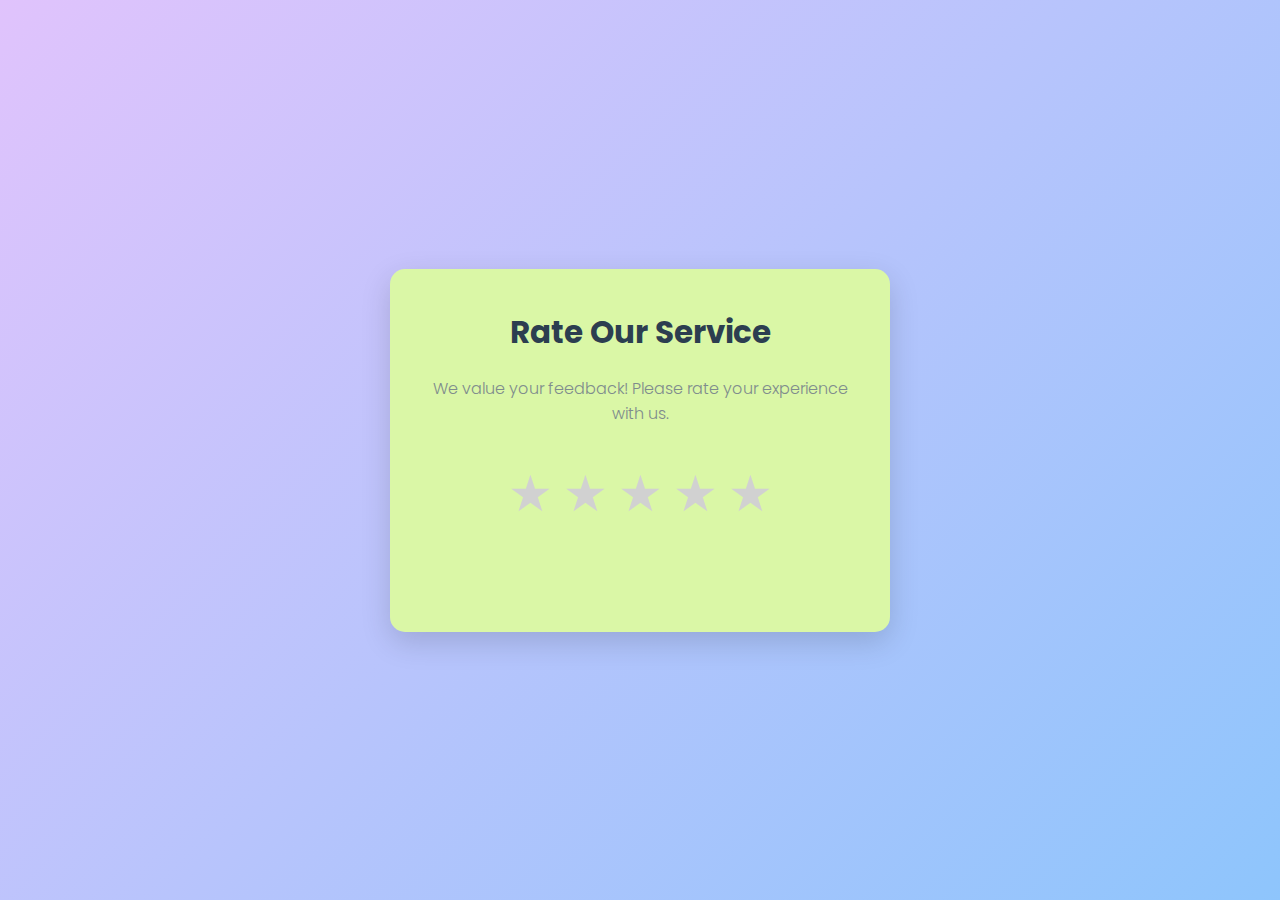
<file: index.html>
<!DOCTYPE html>
<html lang="en">
<head>
  <meta charset="UTF-8">
  <meta name="viewport" content="width=device-width, initial-scale=1.0">
  <title>Rate Our Service</title>
  <link href="https://fonts.googleapis.com/css2?family=Poppins:wght@300;400;600&family=Playfair+Display:wght@700&display=swap" rel="stylesheet">
  <style>
    /* Global reset */
    * {
      margin: 0;
      padding: 0;
      box-sizing: border-box;
    }

    body {
      font-family: 'Poppins', sans-serif;
      display: flex;
      justify-content: center;
      align-items: center;
      min-height: 100vh;
      background: linear-gradient(135deg, #e0c3fc, #8ec5fc);
      color: #333;
    }

    /* Elegant container design */
    .container {
      background: #DAF7A6;
      border-radius: 15px;
      padding: 40px;
      text-align: center;
      max-width: 500px;
      width: 90%;
      box-shadow: 0 10px 30px rgba(0, 0, 0, 0.15);
      position: relative;
      overflow-y: auto;
      max-height: 90vh; /* Prevent form overflow */
    }

    h1, h2 {
      font-size: 31px;
      font-weight: 700;
      color: #2c3e50;
      margin-bottom: 20px;
    }

    p {
      font-size: 16px;
      font-weight: 300;
      color: #7f8c8d;
      margin-bottom: 30px;
    }

    /* Star rating system */
    .stars {
      display: flex;
      justify-content: center;
      gap: 10px;
      margin-bottom: 30px;
    }

    .star {
      font-size: 50px;
      color: #d1d1d1;
      cursor: pointer;
      transition: color 0.3s ease, transform 0.3s ease, filter 0.3s ease;
    }

    .star:hover,
    .star.selected {
      color: #ffcc00;
      transform: scale(1.2);
      filter: drop-shadow(0 0 10px #ffcc00);
    }

    /* Next button */
    button {
      background-color: #8e44ad;
      color: #ffffff;
      border: none;
      padding: 12px 30px;
      font-size: 16px;
      border-radius: 25px;
      font-weight: 600;
      cursor: pointer;
      transition: all 0.3s ease;
      box-shadow: 0 8px 15px rgba(142, 68, 173, 0.3);
      margin-top: 20px;
    }
	
	  .container {
    display: flex;
    flex-direction: column;
    justify-content: center;
    align-items: center;
  }

    button:hover {
      background-color: #732d91;
      box-shadow: 0 12px 20px rgba(142, 68, 173, 0.4);
      transform: translateY(-2px);
    }

    /* Form inputs */
    #feedback-form textarea,
    #feedback-form input {
      width: 100%;
      margin-bottom: 20px;
      padding: 10px;
      font-size: 16px;
      border: 1px solid #ccc;
      border-radius: 10px;
    }
     
	#feedback-form label {
      margin-bottom: 2px;
      font-size: 18px;
    }
	
	
    #feedback-form textarea {
      height: 80px;
    }

    /* Mobile responsive design */
    @media (max-width: 480px) {
      .container {
        padding: 20px;
      }

      .star {
        font-size: 40px;
      }

      h1, h2 {
        font-size: 27px;
      }

      p {
        font-size: 16px;
      }

      button {
        padding: 10px 20px;
        font-size: 18px;
      }
    }
  </style>
</head>
<body>
  <!-- Rating section -->
  <div class="container" id="rating-container">
    <h1>Rate Our Service</h1>
    <p>We value your feedback! Please rate your experience with us.</p>
    <div class="stars">
      <span class="star" data-value="1">&#9733;</span>
      <span class="star" data-value="2">&#9733;</span>
      <span class="star" data-value="3">&#9733;</span>
      <span class="star" data-value="4">&#9733;</span>
      <span class="star" data-value="5">&#9733;</span>
    </div>
    <p id="feedback-message"></p>
    
    <!-- Next button -->
    <button id="next-btn" style="display: none;">Next</button>
  </div>

  <!-- Feedback form -->
  <div class="container" id="feedback-form" style="display: none;">
    <h2>Customer Feedback</h2>
    <p>We would love to hear your thoughts or feedback on how we can improve your experience!</p>

    <!-- Service Quality Rating -->
    <label>Service Quality Rating</label>
    <div class="service-stars stars">
      <span class="star" data-value="1">&#9733;</span>
      <span class="star" data-value="2">&#9733;</span>
      <span class="star" data-value="3">&#9733;</span>
      <span class="star" data-value="4">&#9733;</span>
      <span class="star" data-value="5">&#9733;</span>
    </div>

    <!-- Communication Rating -->
    <label>Communication Rating</label>
    <div class="communication-stars stars">
      <span class="star" data-value="1">&#9733;</span>
      <span class="star" data-value="2">&#9733;</span>
      <span class="star" data-value="3">&#9733;</span>
      <span class="star" data-value="4">&#9733;</span>
      <span class="star" data-value="5">&#9733;</span>
    </div>

    <!-- Response Time Rating -->
    <label>Response Time Rating</label>
    <div class="responsetime-stars stars">
      <span class="star" data-value="1">&#9733;</span>
      <span class="star" data-value="2">&#9733;</span>
      <span class="star" data-value="3">&#9733;</span>
      <span class="star" data-value="4">&#9733;</span>
      <span class="star" data-value="5">&#9733;</span>
    </div>

    <!-- Feedback Text -->
    <label for="feedback">How can we do better?</label>
    <textarea id="feedback" rows="3" required></textarea>

    <!-- Email -->
    <label for="email">Email *</label>
    <input type="email" id="email" required>
    <p id="email-error" style="color: red; display: none;">Please enter a valid email address.</p>


    <button type="submit" id="submit-btn">Submit</button>
  </div>
<script>
  document.addEventListener('DOMContentLoaded', () => {
    const stars = document.querySelectorAll('.stars .star');
    const nextButton = document.getElementById('next-btn');
    const submitButton = document.getElementById('submit-btn');
    const emailInput = document.getElementById('email');
    const emailError = document.getElementById('email-error');
    const feedbackForm = document.getElementById('feedback-form');
    const thankYouMessage = document.createElement('h2');
    thankYouMessage.innerText = 'Thank you for your review!';
    thankYouMessage.style.color = '#2c3e50';
    thankYouMessage.style.display = 'none'; // Initially hidden
    feedbackForm.parentElement.appendChild(thankYouMessage);

    let selectedRating = 0;

    // Function to validate email format
    function validateEmail(email) {
      const emailPattern = /^[^\s@]+@[^\s@]+\.[^\s@]+$/;
      return emailPattern.test(email);
    }

    // Handle star rating selection
    stars.forEach(star => {
      star.addEventListener('click', (event) => {
        const ratingContainer = event.target.parentElement;
        const ratingType = ratingContainer.className.split(' ')[0];
        const ratingValue = parseInt(event.target.getAttribute('data-value'));

        // Update selected star ratings
        if (ratingType === 'stars') {
          selectedRating = ratingValue;
          document.getElementById('feedback-message').innerText = `You rated us ${ratingValue} stars!`;
          nextButton.style.display = 'block';  // Show the Next button when rating is selected
        }

        // Mark selected stars
        ratingContainer.querySelectorAll('.star').forEach((star, index) => {
          star.classList.toggle('selected', index < ratingValue);
        });
      });
    });

    // Handle Next button click
    nextButton.addEventListener('click', () => {
      if (selectedRating >= 4) {
        // If rating is 4 or 5 stars, redirect to Google Review page
        window.location.href = 'https://search.google.com/local/writereview?placeid=ChIJHwqHPzKwEmsR0RfGlwQXCyg'; // Replace with your Google Review link
      } else {
        // If rating is less than 4 stars, show the feedback form
        document.getElementById('rating-container').style.display = 'none';
        feedbackForm.style.display = 'block';
      }
    });

    // Handle Submit button click
    submitButton.addEventListener('click', async (event) => {
      event.preventDefault();

      const serviceRating = Array.from(document.querySelector('.service-stars').children).filter(star => star.classList.contains('selected')).length;
      const communicationRating = Array.from(document.querySelector('.communication-stars').children).filter(star => star.classList.contains('selected')).length;
      const responseTimeRating = Array.from(document.querySelector('.responsetime-stars').children).filter(star => star.classList.contains('selected')).length;
      const feedback = document.getElementById('feedback').value;
      const email = emailInput.value;

      // Validate email before submission
      if (!validateEmail(email)) {
        emailError.style.display = 'block';  // Show error message if email is invalid
        return;
      } else {
        emailError.style.display = 'none';  // Hide error message if email is valid
      }

      // Get current date and time
      const dateTime = new Date().toLocaleString();

      // Prepare data to send
      const feedbackData = {
        mainRating: selectedRating,
        serviceRating,
        communicationRating,
        responseTimeRating,
        feedback,
        email,
        dateTime  // Include date and time
      };

      const apiUrl = 'https://sheetdb.io/api/v1/d7g2vqad93nos?sheet=google review';
      try {
        const response = await fetch(apiUrl, {
          method: 'POST',
          headers: { 'Content-Type': 'application/json' },
          body: JSON.stringify(feedbackData),
        });
        const result = await response.json();
        if (result.created) {
          // After successful submission, hide the feedback form and show the thank you message
          feedbackForm.style.display = 'none';
          thankYouMessage.style.display = 'block';  // Show the thank you message
        } else {
          alert('An error occurred. Please try again.');
        }
      } catch (error) {
        console.error('Error submitting feedback:', error);
        alert('There was an issue submitting your feedback.');
      }
    });
  });
</script>




</body>
</html>
</file>
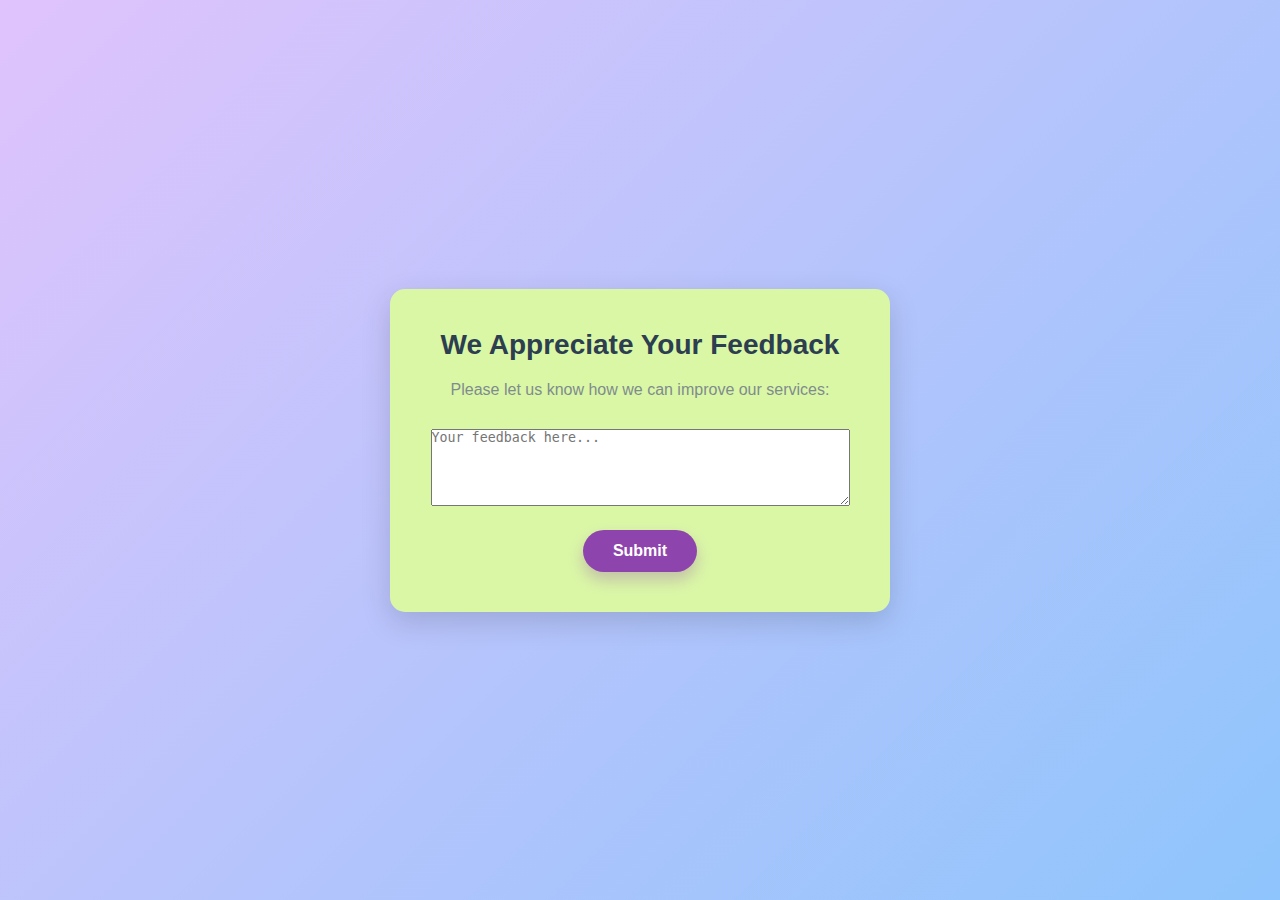
<file: feedback.html>
<!DOCTYPE html>
<html lang="en">
<head>
  <meta charset="UTF-8">
  <meta name="viewport" content="width=device-width, initial-scale=1.0">
  <title>Feedback</title>
  <link rel="stylesheet" href="styles.css">
</head>
<body>
  <div class="container">
    <h1>We Appreciate Your Feedback</h1>
    <p>Please let us know how we can improve our services:</p>
    <textarea rows="5" cols="50" placeholder="Your feedback here..."></textarea><br>
    <button>Submit</button>
  </div>
</body>
</html>
</file>
<file: styles.css>
/* Global reset */
* {
  margin: 0;
  padding: 0;
  box-sizing: border-box;
}

body {
  font-family: 'Poppins', sans-serif;
  display: flex;
  justify-content: center;
  align-items: center;
  min-height: 100vh;
  background: linear-gradient(135deg, #e0c3fc, #8ec5fc);
  color: #333;
}

/* Elegant container design */
.container {
  background: #DAF7A6;
  border-radius: 15px;
  padding: 40px;
  text-align: center;
  max-width: 500px;
  width: 90%;
  box-shadow: 0 10px 30px rgba(0, 0, 0, 0.15);
  position: relative;
  overflow-y: auto;
  max-height: 90vh; /* Prevent form overflow */
}

h1, h2 {
  font-size: 28px;
  font-weight: 700;
  color: #2c3e50;
  margin-bottom: 20px;
}

p {
  font-size: 16px;
  font-weight: 300;
  color: #7f8c8d;
  margin-bottom: 30px;
}

/* Star rating system */
.stars {
  display: flex;
  justify-content: center;
  gap: 10px;
  margin-bottom: 30px;
}

.star {
  font-size: 50px;
  color: #d1d1d1;
  cursor: pointer;
  transition: color 0.3s ease, transform 0.3s ease, filter 0.3s ease;
}

.star:hover,
.star.selected {
  color: #ffcc00;
  transform: scale(1.2);
  filter: drop-shadow(0 0 10px #ffcc00);
}

/* Next button */
button {
  background-color: #8e44ad;
  color: #ffffff;
  border: none;
  padding: 12px 30px;
  align-items: center;
  font-size: 16px;
  border-radius: 25px;
  font-weight: 600;
  cursor: pointer;
  transition: all 0.3s ease;
  box-shadow: 0 8px 15px rgba(142, 68, 173, 0.3);
  margin-top: 20px;
}

button:hover {
  background-color: #732d91;
  box-shadow: 0 12px 20px rgba(142, 68, 173, 0.4);
  transform: translateY(-2px);
}

/* Form inputs */
#feedback-form textarea,
#feedback-form input {
  width: 100%;
  margin-bottom: 20px;
  padding: 10px;
  font-size: 14px;
  border: 1px solid #ccc;
  border-radius: 10px;
}

#feedback-form textarea {
  height: 80px;
}

/* Align checkbox inputs and labels */
.form-group {
  display: inline-flex;
  align-items: center;
  margin-bottom: 10px;
}

.form-group input[type="checkbox"] {
  margin-right: 10px;
}

/* Mobile responsive design */
@media (max-width: 480px) {
  .container {
    padding: 20px;
  }

  .star {
    font-size: 40px;
  }

  h1, h2 {
    font-size: 24px;
  }

  p {
    font-size: 14px;
  }

  button {
    padding: 10px 20px;
    font-size: 14px;
  }
}
</file>
